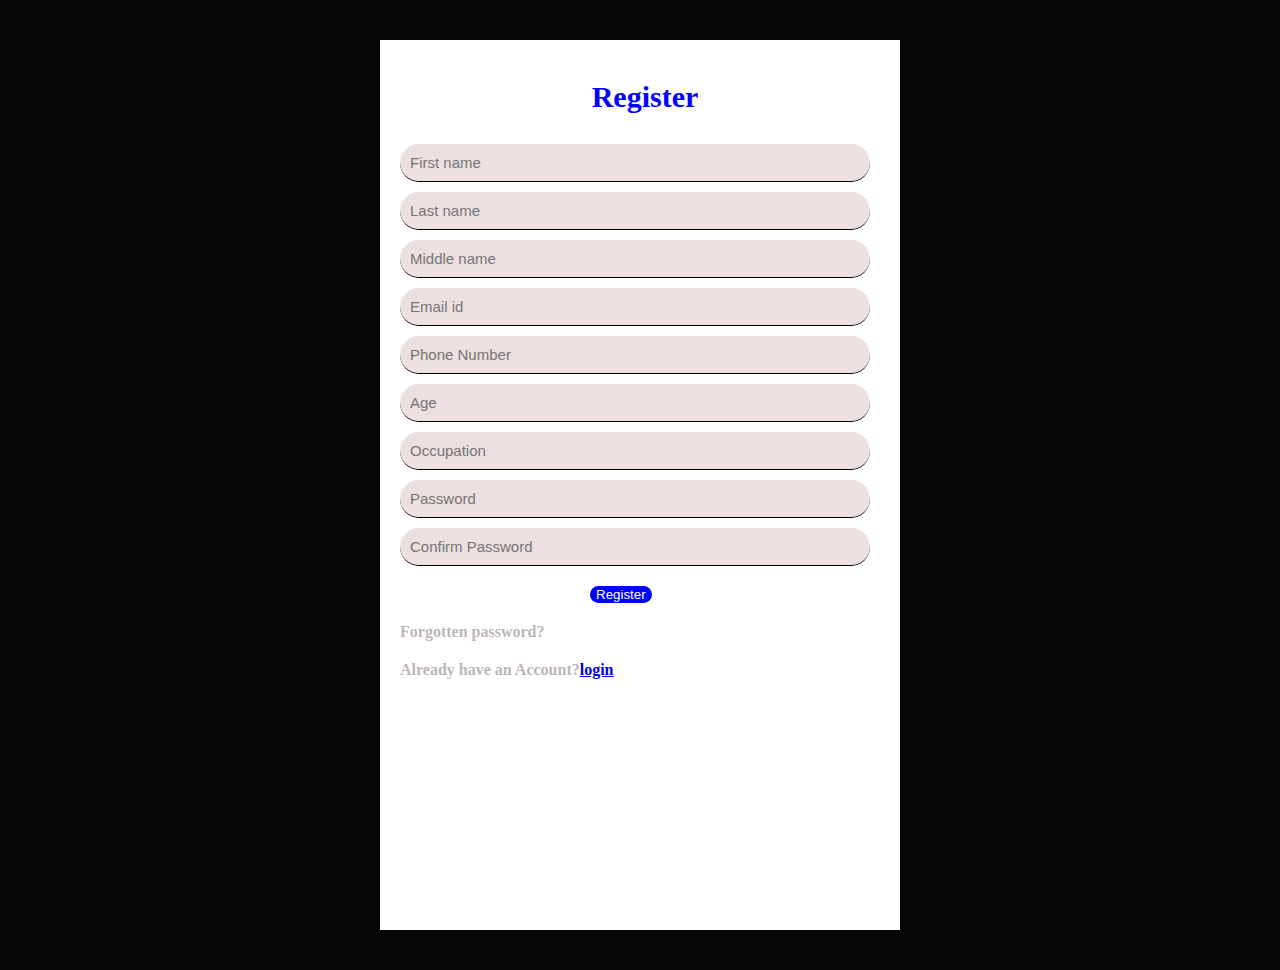
<file: index.html>
<!DOCTYPE html>
<html lang="en">
<head>
    <meta charset="UTF-8">
    
<meta name="viewport" content="width=device-width, initial-scale=1.0">
<link rel="stylesheet" href="./style.css">
<title>FORM</title>
</head>
<body>
 <div class="signup">
    <h1>Register</h1>

    <form action="#" method="post">
        <input type="text" placeholder="First name">

        <input type="text" placeholder="Last name">

        <input type="text" placeholder="Middle name">

        <input type="text" placeholder="Email id">

        <input type="text" placeholder="Phone Number">

        <input type="text" placeholder="Age">

        <input type="text" placeholder="Occupation">

        <input type="password" placeholder="Password">

        <input type="password" placeholder="Confirm Password">

        <button> Register</button>
        <p><b>Forgotten password?</b></p>

<p>Already have an Account?<a href="#">login</a></p>
</form>


 </div>   
 



</body>
</html>
</file>
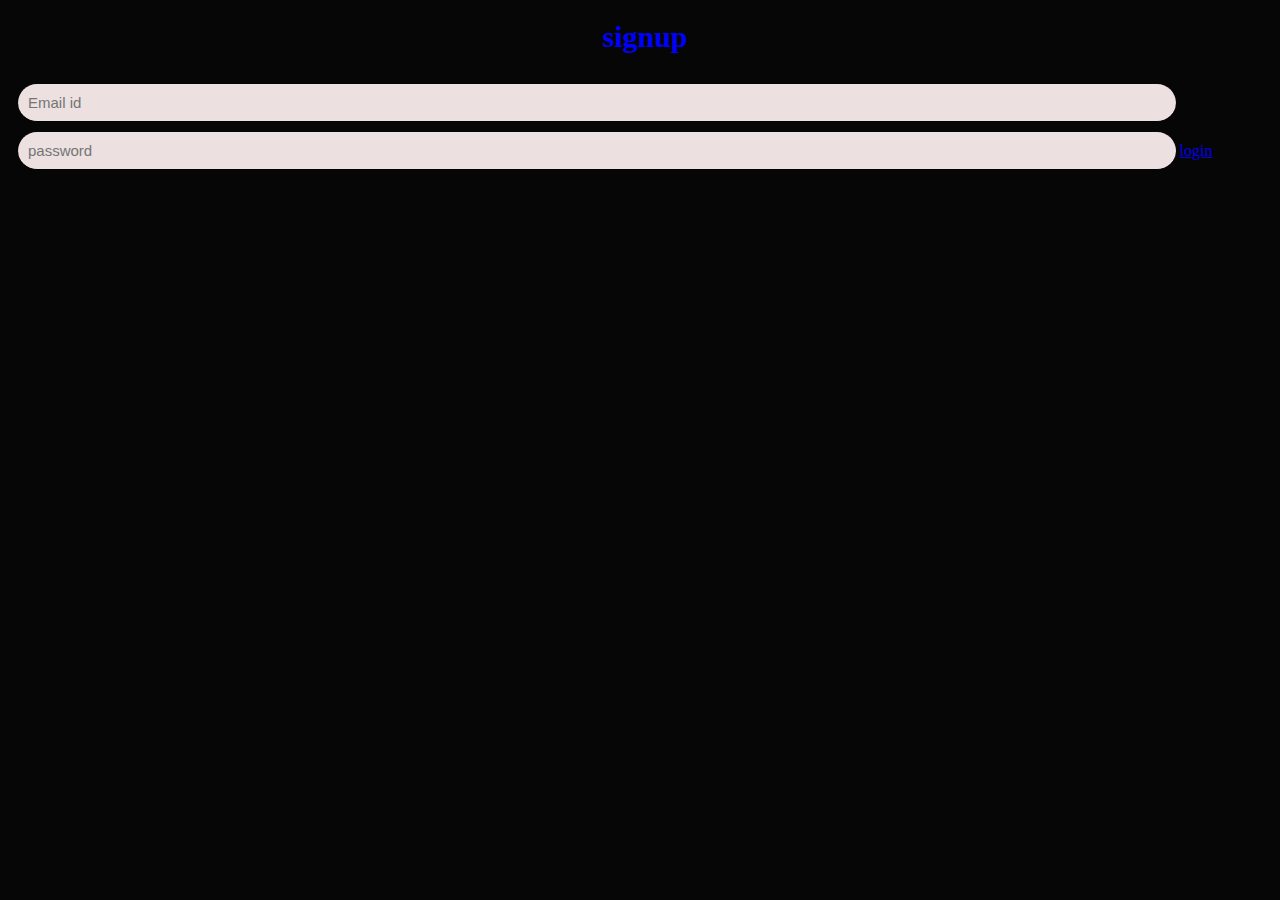
<file: login.html>
<!DOCTYPE html>
<html lang="en">
<head>
    <meta charset="UTF-8">
    <meta name="viewport" content="width=device-width, initial-scale=1.0">
    <title>Document</title>
    <link href="./style.css" rel="stylesheet">
</head>
<body>
<h1>signup</h1>
<div>
    <form action="#" method="post"></form>
    <input type="text" placeholder="Email id">
    <input type="password" placeholder="password">
    <a href="#">login</a>
</div>

</body>
</html>
</file>
<file: style.css>
body{
  background: #070606;
}

.signup{
  background: white;
  display: block;
  width: 500px;
  height: 850px;
  margin: 40px auto;
  padding: 20px 10px;
}
h1{
  margin-top: 20px;
  margin-left: 10px;
  text-align: center;
  color: blue;
  font-size:30px ;
  font-weight: 600px;
}

input{
  margin-top: 10px;
  margin-left: 10px;
  padding: 10px;
  width: 90%;
  font-size: 15px;
  border: none;
  background-color: rgb(236, 224, 224);
  color: black;
  border-radius: 40px;
  border-bottom: 1px solid black; 
  outline: none;
}
button{
margin-top: 20px;
margin-left: 200px;
padding: 10px, 20px;
width: 90;
background-color: blue;
color: white;
border: none;
border-radius: 40px;
cursor: pointer;




}
p{
margin-top: 20px;
margin-left: 10px;
color: rgb(189, 182, 182);
font-size: 16px;
font-weight: bold;


}
</file>
